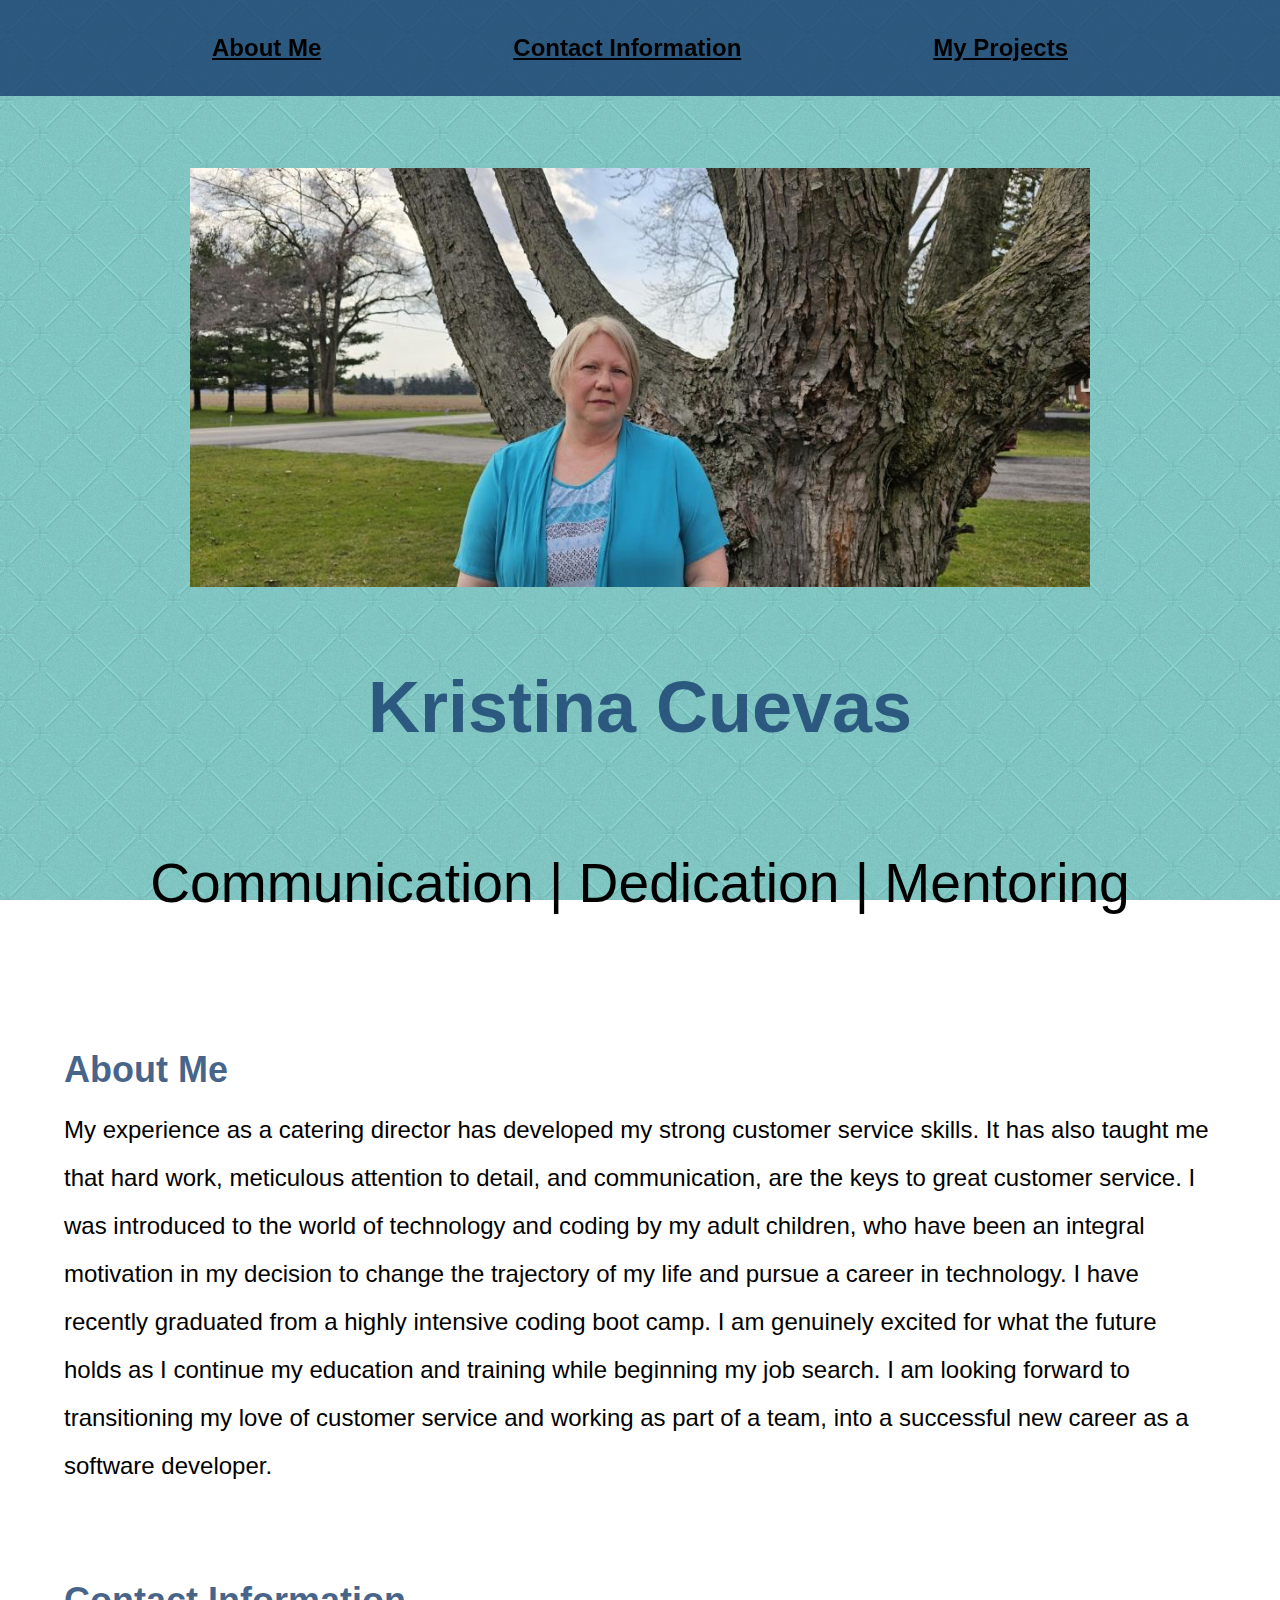
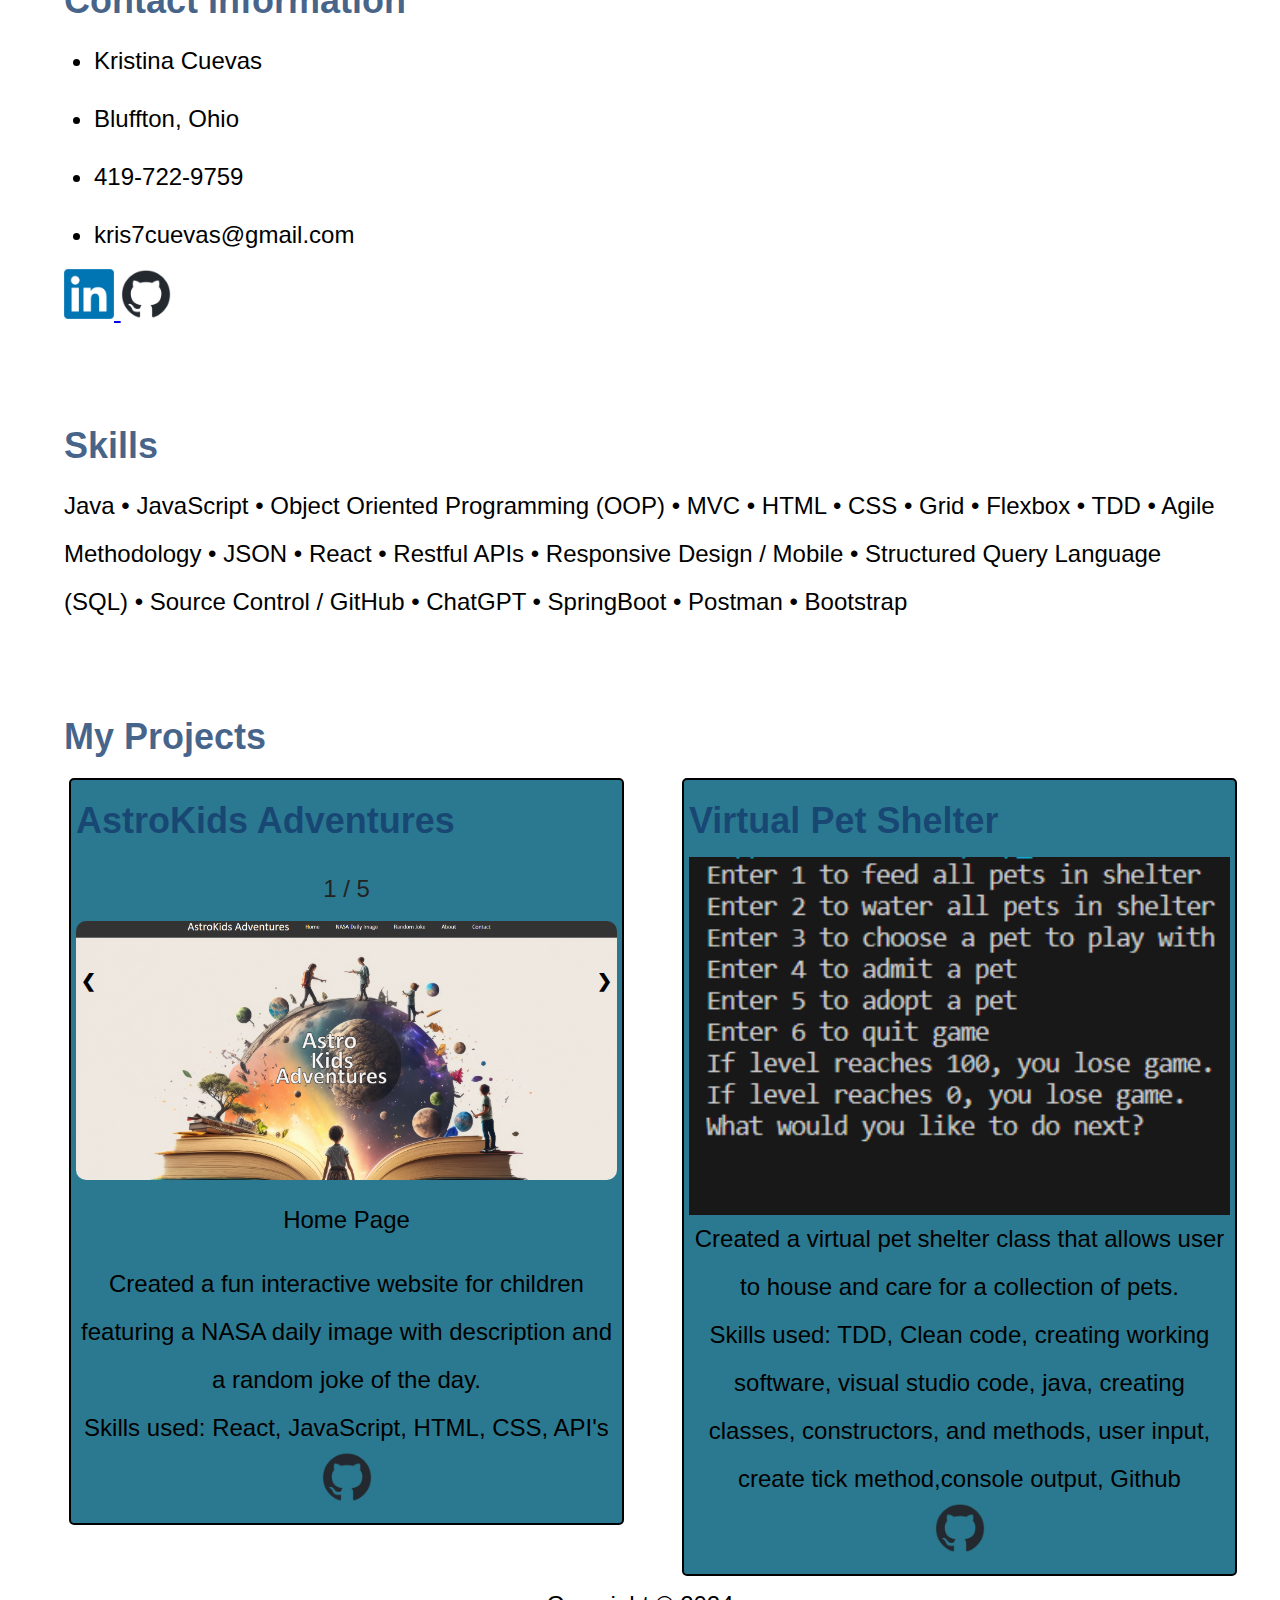
<file: index.html>
<!DOCTYPE html>
<html lang="en">
  <head>
    <meta charset="UTF-8" />
    <meta name="viewport" content="width=device-width, initial-scale=1.0" />
    <link rel="stylesheet" href="style.css" />
    <title>Kristina Cuevas</title>
  </head>
  <body>
    <container>
      <header>
        <img src="./images/picture2.jpeg" alt="profile picture" />
        <h1>Kristina Cuevas</h1>
        <span>Communication | Dedication | Mentoring</span>
        <br />
      </header>
      <main>
        <section id="aboutMe">
          <h2>About Me</h2>
          <p>
            My experience as a catering director has developed my strong
            customer service skills. It has also taught me that hard work,
            meticulous attention to detail, and communication, are the keys to
            great customer service. I was introduced to the world of technology
            and coding by my adult children, who have been an integral
            motivation in my decision to change the trajectory of my life and
            pursue a career in technology. I have recently graduated from a
            highly intensive coding boot camp. I am genuinely excited for what
            the future holds as I continue my education and training while
            beginning my job search. I am looking forward to transitioning my
            love of customer service and working as part of a team, into a
            successful new career as a software developer.
          </p>
        </section>
        <section id="contactInformation">
          <h2>Contact Information</h2>
          <aside class="sidebar">
            <ul>
              <li>Kristina Cuevas</li>
              <li>Bluffton, Ohio</li>
              <li>419-722-9759</li>
              <li>kris7cuevas@gmail.com</li>
            </ul>
          </aside>
          <a href="https://www.linkedin.com/in/kristina-cuevas-b13bb92a8/">
            <img src="./images/LinkedIn.png" alt="LinkedIn" />
          </a>
          <a href="https://github.com/tlc67">
            <img src="./images/Github.png" alt="Github" />
          </a>
        </section>
        <section>
          <h3>Skills</h3>
          <p>
            Java • JavaScript • Object Oriented Programming (OOP) • MVC • HTML •
            CSS • Grid • Flexbox • TDD • Agile Methodology • JSON • React •
            Restful APIs • Responsive Design / Mobile • Structured Query
            Language (SQL) • Source Control / GitHub • ChatGPT • SpringBoot •
            Postman • Bootstrap
          </p>
        </section>
        <section class="container" id="myProjects">
          <h2>My Projects</h2>
          <div id="projects">
            <div id="astroKidsAdventures">
              <article>
                <h3>AstroKids Adventures</h3>
                <div class="slideshow-container">
                  <div class="mySlides1 fade">
                    <div class="numbertext">1 / 5</div>
                    <img
                      src="./images/Screenshot 2024-05-12 205714.png"
                      style="width: 100%"
                      alt=""
                    />
                    <div class="text">Home Page</div>
                  </div>
                  <div class="mySlides1 fade">
                    <div class="numbertext">2 / 5</div>
                    <img
                      src="./images/Screenshot 2024-05-12 205957.png"
                      style="width: 100%"
                      alt=""
                    />
                    <div class="text">Home Page Text</div>
                  </div>
                  <div class="mySlides1 fade">
                    <div class="numbertext">3 / 5</div>
                    <img
                      src="./images/Screenshot 2024-05-12 210156.png"
                      style="width: 100%"
                      alt=""
                    />
                    <div class="text">Nasa Daily Image</div>
                  </div>
                  <div class="mySlides1 fade">
                    <div class="numbertext">4 / 5</div>
                    <img
                      src="./images/Screenshot 2024-05-12 210237.png"
                      style="width: 100%"
                      alt=""
                    />
                    <div class="text">Joke of the Day</div>
                  </div>
                  <div class="mySlides1 fade">
                    <div class="numbertext">5 / 5</div>
                    <img
                      src="./images/Screenshot 2024-05-12 210314.png"
                      style="width: 100%"
                      alt=""
                    />
                    <div class="text">Contact Information</div>
                  </div>
                  <a class="prev" onclick="plusSlides(1, -1)">&#10094;</a>
                  <a class="next" onclick="plusSlides(1, 1)">&#10095;</a>
                </div>
                <p>
                  Created a fun interactive website for children featuring a
                  NASA daily image with description and a random joke of the
                  day.
                </p>
                <p>Skills used: React, JavaScript, HTML, CSS, API's</p>
                <div id="article2Github">
                  <a href="https://github.com/tlc67/Jac-SPA">
                    <img src="./images/Github.png" alt="Github" />
                  </a>
                </div>
              </article>
            </div>
            <div id="virtualPetShelter">
              <article>
                <h3>Virtual Pet Shelter</h3>
                <img
                  src="./images/Screenshot 2024-03-15 151115.png"
                  alt="project screenshot"
                />
                <p>
                  Created a virtual pet shelter class that allows user to house
                  and care for a collection of pets.
                </p>
                <p>
                  Skills used: TDD, Clean code, creating working software,
                  visual studio code, java, creating classes, constructors, and
                  methods, user input, create tick method,console output, Github
                </p>
                <div id="articleGithub">
                  <a href="https://github.com/tlc67/Virtual-Pets-Amok">
                    <img src="./images/Github.png" alt="Github" />
                  </a>
                </div>
              </article>
            </div>
            <div id="plan-it-budget">
              <article>
                <h3>Plan-It-Budget Final Project</h3>
                <div class="slideshow-container">
                  <div class="mySlides2 fade">
                    <div class="numbertext">1 / 5</div>
                    <img
                      src="./images/Screenshot 2024-05-12 212006.png"
                      style="width: 100%"
                      alt=""
                    />
                    <div class="text">Budget Page</div>
                  </div>
                  <div class="mySlides2 fade">
                    <div class="numbertext">2 / 5</div>
                    <img
                      src="./images/Screenshot 2024-05-12 212033.png"
                      style="width: 100%"
                      alt=""
                    />
                    <div class="text">Budget Page Expenses</div>
                  </div>
                  <div class="mySlides2 fade">
                    <div class="numbertext">3 / 5</div>
                    <img
                      src="./images/Screenshot 2024-05-12 212324.png"
                      style="width: 100%"
                      alt=""
                    />
                    <div class="text">Goals Page</div>
                  </div>
                  <div class="mySlides2 fade">
                    <div class="numbertext">4 / 5</div>
                    <img
                      src="./images/Screenshot 2024-05-12 212358.png"
                      style="width: 100%"
                      alt=""
                    />
                    <div class="text">Goals Pie Chart</div>
                  </div>
                  <div class="mySlides2 fade">
                    <div class="numbertext">5 / 5</div>
                    <img
                      src="./images/Screenshot 2024-05-12 212638.png"
                      style="width: 100%"
                      alt=""
                    />
                    <div class="text">Retirement Calculator</div>
                  </div>
                  <a class="prev" onclick="plusSlides(2, -1)">&#10094;</a>
                  <a class="next" onclick="plusSlides(2, 1)">&#10095;</a>
                </div>
                <p>
                  Created a dynamic budgeting website complete with a retirement
                  calculator and a goals page with pie chart.
                </p>
                <p>
                  Skills used: JavaScript, HTML, CSS, Responsive web design,
                  React
                </p>
                <div id="article3Github">
                  <a href="https://github.com/tlc67/plan-it-budget">
                    <img src="./images/Github.png" alt="Github" />
                  </a>
                </div>
              </article>
            </div>
          </div>
        </section>
      </main>
      <nav>
        <a href="#aboutMe">About Me</a>
        <a href="#contactInformation">Contact Information</a>
        <a href="#myProjects">My Projects</a>
      </nav>
      <footer class="copyright">Copyright &copy; 2024</footer>
    </container>
    <script src="./index.js"></script>
  </body>
</html>
</file>
<file: style.css>
html {
  font-size: 24px;
  margin-top: 2em;
  background: url(./images/padded-1920x1080.jpeg) no-repeat center center fixed;
  background-size: cover;
}

header img {
  width: 900px;
}

.Navbar {
  background-color: #46acc2;
  display: flex;
  padding: 16px;
  font-family: sans-serif;
  color: white;
}

nav {
  position: fixed;
  top: 0px;
  left: 0;
  width: 100%;
  display: flex;
  justify-content: center;
  background-color: rgba(20, 58, 107, 0.782);
}

nav a {
  padding: 1em 4em;
  color: black;
  font-weight: bold;
}

* {
  font-family: Arial, sans-serif;
  line-height: 2em;
  box-sizing: border-box;
  margin: 0;
  padding: 0;
}

header {
  padding: 5em 0 2em 0;
  display: flex;
  flex-direction: column;
  align-items: center;
  background: none;
}

header,
main {
  margin: 0em auto;
  max-width: 90%;
}

header h1 {
  font-size: 3em;
  display: flex;
  flex-direction: row;
  flex-wrap: wrap;
  align-content: center;
}

h1,
h2,
h3 {
  color: rgba(20, 58, 107, 0.782);
}

header span {
  display: flex;
  flex-direction: row;
  white-space: nowrap;
  align-content: center;
  font-size: 2.3em;
  color: black;
}

h1 {
  display: block;
  font-size: 2em;
  margin-block-start: 0.67em;
  margin-block-end: 0.67em;
  font-weight: bold;
}

h3 {
  display: flex;
  font-size: 1.5em;
  align-content: left;
  font-weight: bold;
}

* {
  box-sizing: border-box;
}

.container {
  display: inline;
}

.contactInformation {
  margin: 20px;
}

.contactInformation h1 {
  margin-bottom: 10px;
}

ul {
  list-style-type: disc;
  padding-left: 30px; /* Adjust to align with the header */
}

li {
  margin-bottom: 10px;
}

article {
  background-color: rgb(43, 121, 145);
  border: black solid 2px;
  margin: 5px;
  padding: 5px;
  border-radius: 5px;
  height: fit-content;
  width: 555px;
  text-align: center;
  display: flex;
  flex-direction: column;
}

section {
  margin-bottom: 75px;
}

#projects {
  display: grid;
  grid-template-columns: repeat(3, 1fr);
  grid-template-rows: auto;
  grid-column-gap: 2em;
}

#astroKidsAdventures img {
  width: 100%;
  border: 1px;
  border-radius: 10px;
}

#plan-it-budget img {
  width: 100%;
  border: 1px;
  border-radius: 10px;
}

#contactInformation img,
#articleGithub img,
#article2Github img,
#article3Github img {
  height: 50px;
  width: 50px;
}

h2 {
  font-family: Arial, sans-serif;
  margin: auto;
}

* {
  box-sizing: border-box;
}

.slideshow-container {
  max-width: 1000px;
  position: relative;
  margin: auto;
}

.mySlides {
  display: none;
}

.prev,
.next {
  cursor: pointer;
  position: absolute;
  top: 25%;
  width: auto;
  padding: 5px 5px;
  color: black;
  font-weight: bold;
  font-size: 18px;
  transition: 0.6s ease;
  border-radius: 3px 3px 3px 3px;
  user-select: none;
}

.prev {
  left: 0;
}

.next {
  right: 0;
}

.prev:hover,
.next:hover {
  background-color: grey;
}

.text {
  color: black;
  font-size: 24px;
  padding: 8px 12px;
  position: relative;
  bottom: 8px;
  width: 100%;
  text-align: center;
}

.numbertext {
  color: rgb(35, 34, 34);
  font-size: 24px;
  padding: 8px 12px;
  position: relative;
  top: 0;
}

.fade {
  animation-name: fade;
  animation-duration: 1.5s;
}

@keyframes fade {
  from {
    opacity: 0.4;
  }
  to {
    opacity: 1;
  }
}

.show {
  display: block;
}

footer {
  text-align: center;
}
</file>
